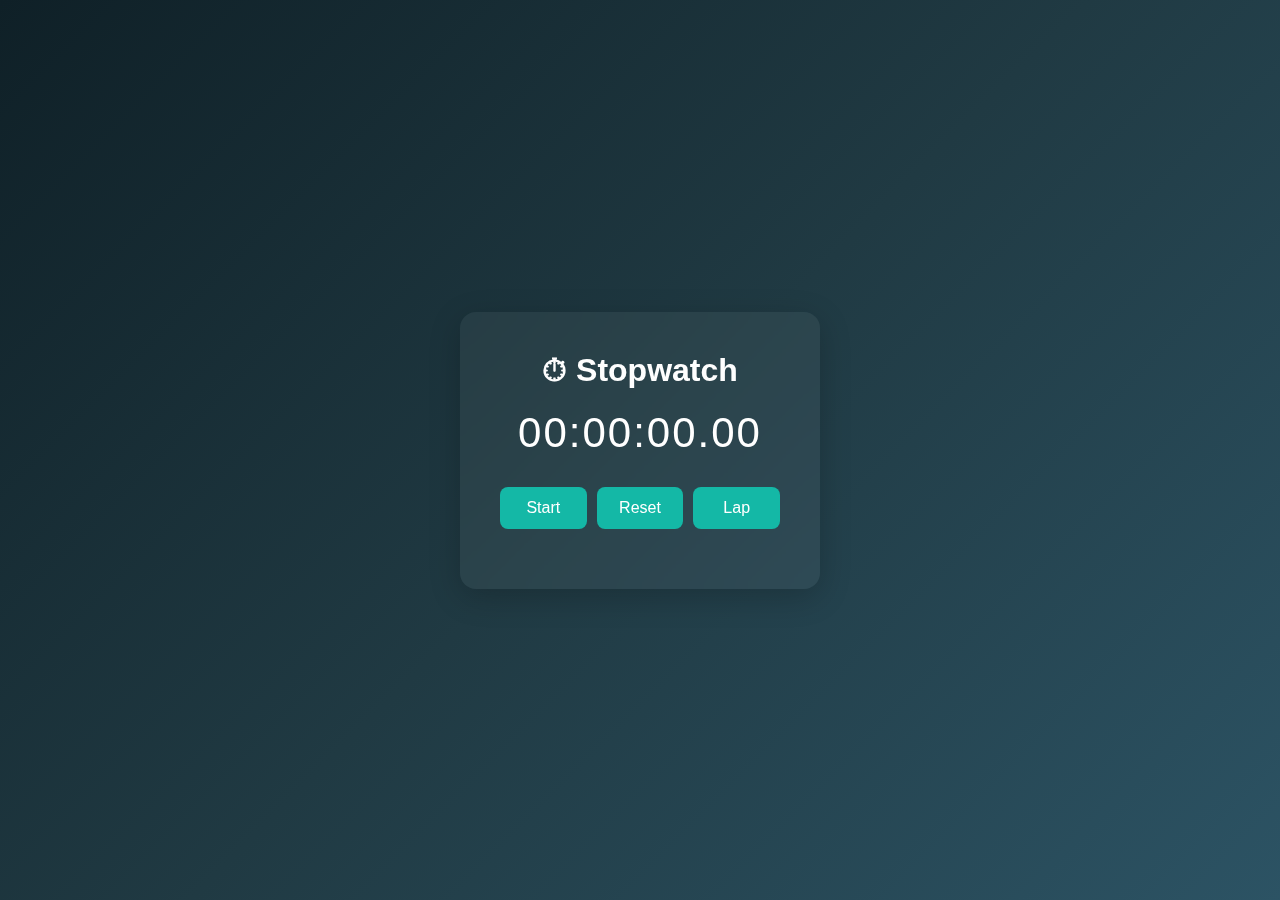
<file: PRODIGY_WD_02/index.html>
<!DOCTYPE html>
<html lang="en">
<head>
  <meta charset="UTF-8" />
  <meta name="viewport" content="width=device-width, initial-scale=1.0"/>
  <title>Stopwatch Web App</title>
  <link rel="stylesheet" href="style.css" />
</head>
<body>
  <div class="stopwatch-container">
    <h1>⏱ Stopwatch</h1>
    <div class="stopwatch">
      <span id="display">00:00:00.00</span>
    </div>
    <div class="controls">
      <button id="startStop" onclick="startStop()">Start</button>
      <button onclick="reset()">Reset</button>
      <button onclick="lap()">Lap</button>
    </div>
    <ul class="lap-times" id="lapTimes"></ul>
  </div>

  <script src="script.js"></script>
</body>
</html>
</file>
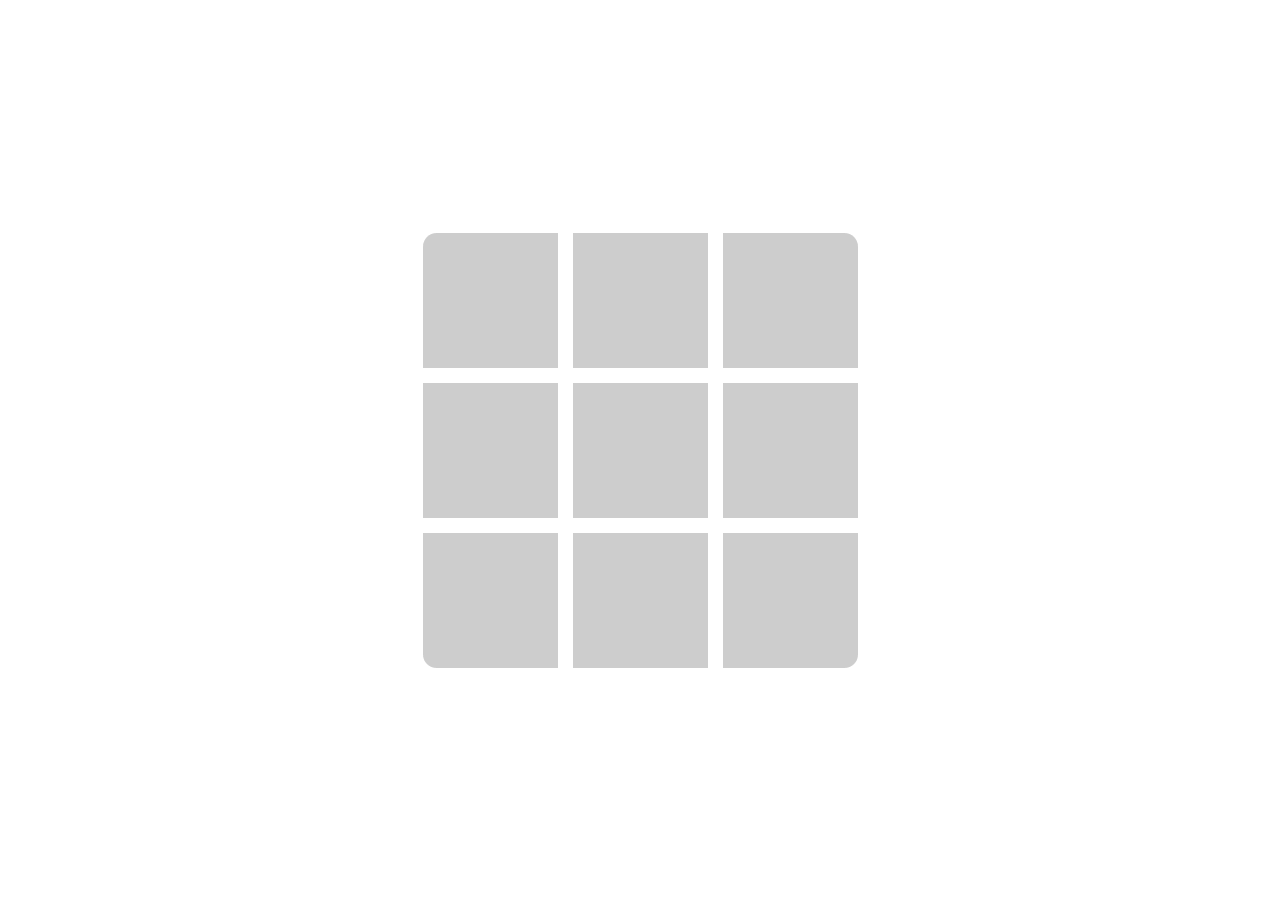
<file: PRODIGY_WD_03/index.html>
<!DOCTYPE html>
<html lang="en">
<head>
  <meta charset="UTF-8">
  <meta name="viewport" content="width=device-width, initial-scale=1">
  <title>Tic Tac Toe</title>
  <link rel="stylesheet" href="style.css">
</head>
<body>
  <!-- Game Board -->
  <div class="center">
    <!-- Hidden Inputs for Each Cell and Turn -->
    <input type="radio" id="cell-0-x" name="cell-0" />
    <input type="radio" id="cell-0-o" name="cell-0" />
    <input type="radio" id="cell-1-x" name="cell-1" />
    <input type="radio" id="cell-1-o" name="cell-1" />
    <input type="radio" id="cell-2-x" name="cell-2" />
    <input type="radio" id="cell-2-o" name="cell-2" />
    <input type="radio" id="cell-3-x" name="cell-3" />
    <input type="radio" id="cell-3-o" name="cell-3" />
    <input type="radio" id="cell-4-x" name="cell-4" />
    <input type="radio" id="cell-4-o" name="cell-4" />
    <input type="radio" id="cell-5-x" name="cell-5" />
    <input type="radio" id="cell-5-o" name="cell-5" />
    <input type="radio" id="cell-6-x" name="cell-6" />
    <input type="radio" id="cell-6-o" name="cell-6" />
    <input type="radio" id="cell-7-x" name="cell-7" />
    <input type="radio" id="cell-7-o" name="cell-7" />
    <input type="radio" id="cell-8-x" name="cell-8" />
    <input type="radio" id="cell-8-o" name="cell-8" />

    <div id="board">
      <!-- Each Tile -->
      <div class="tile" id="tile-0">
        <label for="cell-0-x"></label>
        <label for="cell-0-o"></label>
        <div></div>
      </div>
      <div class="tile" id="tile-1">
        <label for="cell-1-x"></label>
        <label for="cell-1-o"></label>
        <div></div>
      </div>
      <div class="tile" id="tile-2">
        <label for="cell-2-x"></label>
        <label for="cell-2-o"></label>
        <div></div>
      </div>
      <div class="tile" id="tile-3">
        <label for="cell-3-x"></label>
        <label for="cell-3-o"></label>
        <div></div>
      </div>
      <div class="tile" id="tile-4">
        <label for="cell-4-x"></label>
        <label for="cell-4-o"></label>
        <div></div>
      </div>
      <div class="tile" id="tile-5">
        <label for="cell-5-x"></label>
        <label for="cell-5-o"></label>
        <div></div>
      </div>
      <div class="tile" id="tile-6">
        <label for="cell-6-x"></label>
        <label for="cell-6-o"></label>
        <div></div>
      </div>
      <div class="tile" id="tile-7">
        <label for="cell-7-x"></label>
        <label for="cell-7-o"></label>
        <div></div>
      </div>
      <div class="tile" id="tile-8">
        <label for="cell-8-x"></label>
        <label for="cell-8-o"></label>
        <div></div>
      </div>
    </div>

    <!-- End Game Overlay -->
    <div id="end">
      <div class="center" id="message">
        <input type="reset" value="Play Again" onclick="window.location.reload()" />
      </div>
    </div>
  </div>
</body>
</html>
</file>
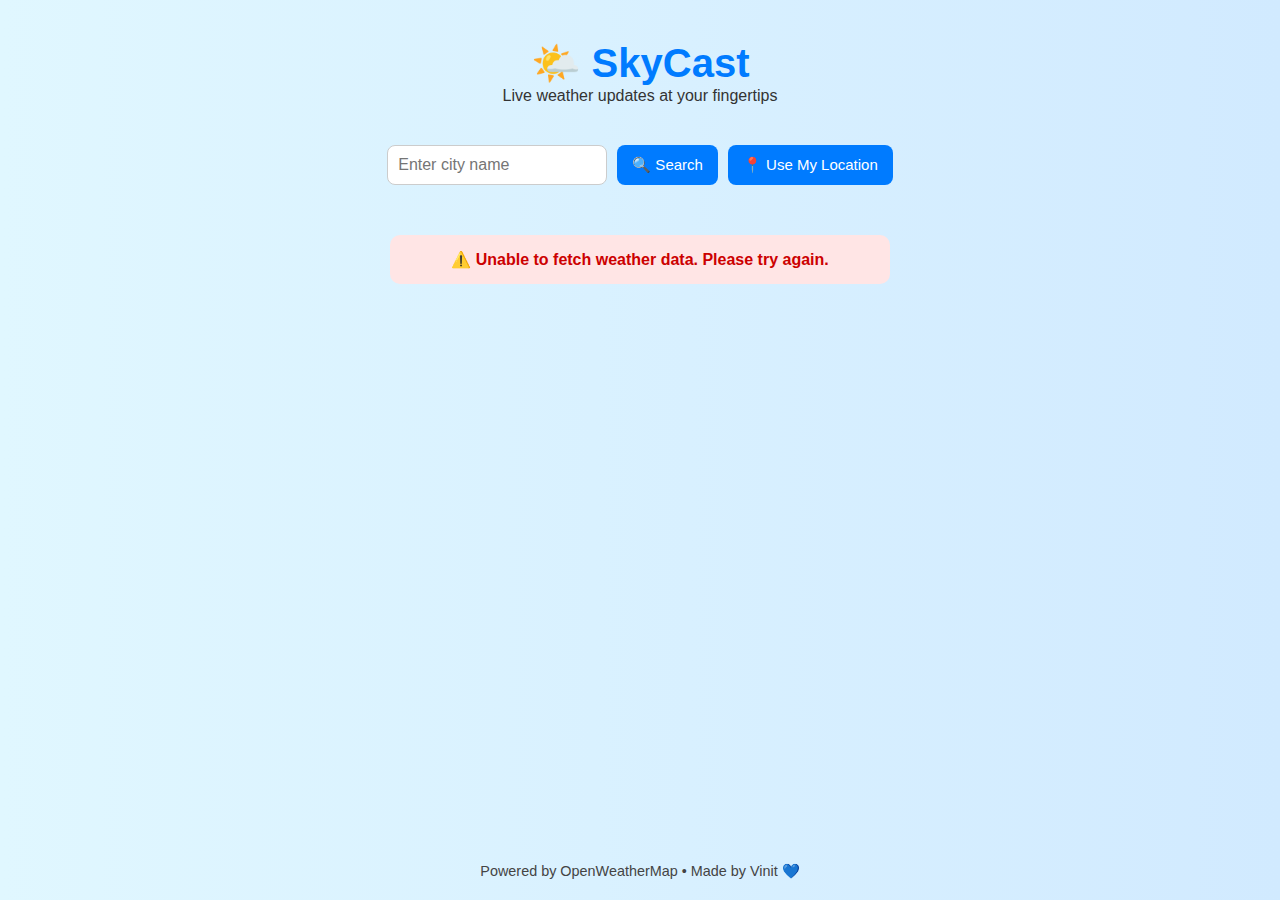
<file: PRODIGY_WD_05/index.html>
<!DOCTYPE html>
<html lang="en">
<head>
  <meta charset="UTF-8" />
  <meta name="viewport" content="width=device-width, initial-scale=1.0"/>
  <title>SkyCast - Weather App</title>
  <link rel="stylesheet" href="style.css"/>
</head>
<body>
  <header>
    <h1>🌤️ SkyCast</h1>
    <p>Live weather updates at your fingertips</p>
  </header>

  <section class="search-bar">
    <input type="text" id="location-input" placeholder="Enter city name">
    <button id="search-btn">🔍 Search</button>
    <button id="location-btn">📍 Use My Location</button>
  </section>

  <section class="weather-section">
    <div id="weather-card" class="hidden">
      <h2 id="city-name">--</h2>
      <p id="weather-description">--</p>
      <div class="details">
        <p><strong>🌡️ Temperature:</strong> <span id="temperature">--</span>°C</p>
        <p><strong>💧 Humidity:</strong> <span id="humidity">--</span>%</p>
        <p><strong>🌬️ Wind Speed:</strong> <span id="wind-speed">--</span> m/s</p>
      </div>
    </div>
    <div id="error-message" class="hidden">
      <p>⚠️ Unable to fetch weather data. Please try again.</p>
    </div>
  </section>

  <footer>
    <p>Powered by OpenWeatherMap • Made by Vinit 💙</p>
  </footer>

  <script src="script.js"></script>
</body>
</html>
</file>
<file: PRODIGY_WD_02/style.css>
* {
  margin: 0;
  padding: 0;
  box-sizing: border-box;
  font-family: 'Segoe UI', Tahoma, Geneva, Verdana, sans-serif;
}

body {
  background: linear-gradient(135deg, #0f2027, #203a43, #2c5364);
  min-height: 100vh;
  display: flex;
  align-items: center;
  justify-content: center;
  color: #fff;
}

.stopwatch-container {
  background: rgba(255, 255, 255, 0.05);
  padding: 40px;
  border-radius: 16px;
  box-shadow: 0 8px 32px rgba(0, 0, 0, 0.2);
  backdrop-filter: blur(10px);
  width: 360px;
  text-align: center;
}

.stopwatch-container h1 {
  margin-bottom: 20px;
  font-size: 32px;
  color: #fefefe;
}

.stopwatch {
  font-size: 42px;
  margin-bottom: 30px;
  letter-spacing: 2px;
}

.controls {
  display: flex;
  justify-content: space-between;
  gap: 10px;
  margin-bottom: 20px;
}

.controls button {
  flex: 1;
  padding: 12px 0;
  background-color: #14b8a6;
  color: white;
  border: none;
  border-radius: 8px;
  font-size: 16px;
  cursor: pointer;
  transition: background 0.3s ease;
}

.controls button:hover {
  background-color: #0d9488;
}

.lap-times {
  list-style: none;
  max-height: 180px;
  overflow-y: auto;
  padding-right: 10px;
}

.lap-times li {
  text-align: left;
  padding: 6px 10px;
  background: rgba(255, 255, 255, 0.08);
  border-radius: 6px;
  margin-bottom: 6px;
  font-size: 15px;
}
</file>
<file: PRODIGY_WD_03/style.css>
@import url('https://fonts.googleapis.com/css?family=Mandali|Raleway:900&display=swap');

input[type="radio"] {
  position: absolute;
  top: -9999em;
}

html, body {
  font-family: Mandali, Arial, sans-serif;
  font-size: 16px;
}

.center {
  position: absolute;
  top: 50%;
  left: 50%;
  transform: translate(-50%, -50%);
}

#board {
  width: 50vmin;
  height: 50vmin;
  display: grid;
  grid-template-columns: 1fr 1fr 1fr;
  grid-template-rows: 1fr 1fr 1fr;
}

.tile {
  margin: 5%;
  position: relative;
}

.tile label,
.tile div {
  display: block;
  height: 100%;
  width: 100%;
  position: absolute;
  top: 0;
  left: 0;
  background: rgba(0, 0, 0, 0.10);
  font-family: Raleway, Courier, 'Courier New', Sans, sans-serif;
  font-weight: bolder;
}

.tile div {
  display: none;
  overflow: hidden;
  text-shadow: 0 1px 6px rgba(0, 0, 0, 0.85);
}

label[for$='-x'] {
  z-index: 1;
}

input:checked ~ #board label[for$='-o'] { z-index: 2; }
input:checked ~ input:checked ~ #board label[for$='-x'] { z-index: 3; }
input:checked ~ input:checked ~ input:checked ~ #board label[for$='-o'] { z-index: 4; }
input:checked ~ input:checked ~ input:checked ~ input:checked ~ #board label[for$='-x'] { z-index: 5; }
input:checked ~ input:checked ~ input:checked ~ input:checked ~ input:checked ~ #board label[for$='-o'] { z-index: 6; }
input:checked ~ input:checked ~ input:checked ~ input:checked ~ input:checked ~ input:checked ~ #board label[for$='-x'] { z-index: 7; }
input:checked ~ input:checked ~ input:checked ~ input:checked ~ input:checked ~ input:checked ~ input:checked ~ #board label[for$='-o'] { z-index: 8; }
input:checked ~ input:checked ~ input:checked ~ input:checked ~ input:checked ~ input:checked ~ input:checked ~ input:checked ~ #board label[for$='-x'] { z-index: 9; }

input[id*='-0-']:checked ~ #board label[for*='-0-'],
input[id*='-1-']:checked ~ #board label[for*='-1-'],
input[id*='-2-']:checked ~ #board label[for*='-2-'],
input[id*='-3-']:checked ~ #board label[for*='-3-'],
input[id*='-4-']:checked ~ #board label[for*='-4-'],
input[id*='-5-']:checked ~ #board label[for*='-5-'],
input[id*='-6-']:checked ~ #board label[for*='-6-'],
input[id*='-7-']:checked ~ #board label[for*='-7-'],
input[id*='-8-']:checked ~ #board label[for*='-8-'] {
  display: none;
}

input[id*='-0-']:checked ~ #board #tile-0 div,
input[id*='-1-']:checked ~ #board #tile-1 div,
input[id*='-2-']:checked ~ #board #tile-2 div,
input[id*='-3-']:checked ~ #board #tile-3 div,
input[id*='-4-']:checked ~ #board #tile-4 div,
input[id*='-5-']:checked ~ #board #tile-5 div,
input[id*='-6-']:checked ~ #board #tile-6 div,
input[id*='-7-']:checked ~ #board #tile-7 div,
input[id*='-8-']:checked ~ #board #tile-8 div {
  display: block;
}

input[id*='-0-x']:checked ~ #board #tile-0 div::before,
input[id*='-1-x']:checked ~ #board #tile-1 div::before,
input[id*='-2-x']:checked ~ #board #tile-2 div::before,
input[id*='-3-x']:checked ~ #board #tile-3 div::before,
input[id*='-4-x']:checked ~ #board #tile-4 div::before,
input[id*='-5-x']:checked ~ #board #tile-5 div::before,
input[id*='-6-x']:checked ~ #board #tile-6 div::before,
input[id*='-7-x']:checked ~ #board #tile-7 div::before,
input[id*='-8-x']:checked ~ #board #tile-8 div::before {
  content: "X";
  background: #004974;
  color: #89dcf6;
}

input[id*='-0-o']:checked ~ #board #tile-0 div::before,
input[id*='-1-o']:checked ~ #board #tile-1 div::before,
input[id*='-2-o']:checked ~ #board #tile-2 div::before,
input[id*='-3-o']:checked ~ #board #tile-3 div::before,
input[id*='-4-o']:checked ~ #board #tile-4 div::before,
input[id*='-5-o']:checked ~ #board #tile-5 div::before,
input[id*='-6-o']:checked ~ #board #tile-6 div::before,
input[id*='-7-o']:checked ~ #board #tile-7 div::before,
input[id*='-8-o']:checked ~ #board #tile-8 div::before {
  content: "O";
  background: #a60011;
  color: #ffc7b5;
}

.tile label:hover {
  cursor: pointer;
  background: rgba(0, 0, 0, 0.25);
}

.tile label::before,
.tile div::before {
  color: #000;
  position: absolute;
  text-align: center;
  top: 50%;
  left: 50%;
  transform: translate(-50%, -50%);
  font-size: 7.5vmin;
  font-weight: bold;
}

.tile div::before {
  padding: 100%;
}

.tile label[for$='-o']:hover::before { content: "O"; }
.tile label[for$='-x']:hover::before { content: "X"; }

#tile-0 { grid-column: 1; grid-row: 1; }
#tile-0 label, #tile-0 div { border-radius: 10% 0 0 0; }

#tile-1 { grid-column: 2; grid-row: 1; }

#tile-2 { grid-column: 3; grid-row: 1; }
#tile-2 label, #tile-2 div { border-radius: 0 10% 0 0; }

#tile-3 { grid-column: 1; grid-row: 2; }
#tile-4 { grid-column: 2; grid-row: 2; }
#tile-5 { grid-column: 3; grid-row: 2; }

#tile-6 { grid-column: 1; grid-row: 3; }
#tile-6 label, #tile-6 div { border-radius: 0 0 0 10%; }

#tile-7 { grid-column: 2; grid-row: 3; }

#tile-8 { grid-column: 3; grid-row: 3; }
#tile-8 label, #tile-8 div { border-radius: 0 0 10% 0; }

#end {
  background: rgba(255, 255, 255, 0.85);
  position: fixed;
  top: 0;
  left: 0;
  right: 0;
  bottom: 0;
  display: none;
}

#message {
  text-align: center;
  font-size: 2rem;
  line-height: 2.2rem;
  font-weight: bold;
}

#message::before { content: "Tied game!"; }

#message input {
  background: #000;
  color: #fff;
  font-size: 1rem;
  padding: 0.5rem 1.75rem;
  margin: auto auto;
  margin-top: 2rem;
}

input:checked ~ input:checked ~ input:checked ~ input:checked ~ input:checked ~ input:checked ~ input:checked ~ input:checked ~ input:checked ~ #end,
#cell-0-x:checked ~ #cell-1-x:checked ~ #cell-2-x:checked ~ #end,
#cell-3-x:checked ~ #cell-4-x:checked ~ #cell-5-x:checked ~ #end,
#cell-6-x:checked ~ #cell-7-x:checked ~ #cell-8-x:checked ~ #end,
#cell-0-x:checked ~ #cell-3-x:checked ~ #cell-6-x:checked ~ #end,
#cell-1-x:checked ~ #cell-4-x:checked ~ #cell-7-x:checked ~ #end,
#cell-2-x:checked ~ #cell-5-x:checked ~ #cell-8-x:checked ~ #end,
#cell-0-x:checked ~ #cell-4-x:checked ~ #cell-8-x:checked ~ #end,
#cell-2-x:checked ~ #cell-4-x:checked ~ #cell-6-x:checked ~ #end,
#cell-0-o:checked ~ #cell-1-o:checked ~ #cell-2-o:checked ~ #end,
#cell-3-o:checked ~ #cell-4-o:checked ~ #cell-5-o:checked ~ #end,
#cell-6-o:checked ~ #cell-7-o:checked ~ #cell-8-o:checked ~ #end,
#cell-0-o:checked ~ #cell-3-o:checked ~ #cell-6-o:checked ~ #end,
#cell-1-o:checked ~ #cell-4-o:checked ~ #cell-7-o:checked ~ #end,
#cell-2-o:checked ~ #cell-5-o:checked ~ #cell-8-o:checked ~ #end,
#cell-0-o:checked ~ #cell-4-o:checked ~ #cell-8-o:checked ~ #end,
#cell-2-o:checked ~ #cell-4-o:checked ~ #cell-6-o:checked ~ #end {
  display: block;
}

#cell-0-x:checked ~ #cell-1-x:checked ~ #cell-2-x:checked ~ #end #message::before,
#cell-3-x:checked ~ #cell-4-x:checked ~ #cell-5-x:checked ~ #end #message::before,
#cell-6-x:checked ~ #cell-7-x:checked ~ #cell-8-x:checked ~ #end #message::before,
#cell-0-x:checked ~ #cell-3-x:checked ~ #cell-6-x:checked ~ #end #message::before,
#cell-1-x:checked ~ #cell-4-x:checked ~ #cell-7-x:checked ~ #end #message::before,
#cell-2-x:checked ~ #cell-5-x:checked ~ #cell-8-x:checked ~ #end #message::before,
#cell-0-x:checked ~ #cell-4-x:checked ~ #cell-8-x:checked ~ #end #message::before,
#cell-2-x:checked ~ #cell-4-x:checked ~ #cell-6-x:checked ~ #end #message::before {
  content: "Player 1 won!";
}

#cell-0-o:checked ~ #cell-1-o:checked ~ #cell-2-o:checked ~ #end #message::before,
#cell-3-o:checked ~ #cell-4-o:checked ~ #cell-5-o:checked ~ #end #message::before,
#cell-6-o:checked ~ #cell-7-o:checked ~ #cell-8-o:checked ~ #end #message::before,
#cell-0-o:checked ~ #cell-3-o:checked ~ #cell-6-o:checked ~ #end #message::before,
#cell-1-o:checked ~ #cell-4-o:checked ~ #cell-7-o:checked ~ #end #message::before,
#cell-2-o:checked ~ #cell-5-o:checked ~ #cell-8-o:checked ~ #end #message::before,
#cell-0-o:checked ~ #cell-4-o:checked ~ #cell-8-o:checked ~ #end #message::before,
#cell-2-o:checked ~ #cell-4-o:checked ~ #cell-6-o:checked ~ #end #message::before {
  content: "Player 2 won!";
}
</file>
<file: PRODIGY_WD_05/style.css>
* {
  margin: 0;
  padding: 0;
  box-sizing: border-box;
  font-family: 'Segoe UI', sans-serif;
}

body {
  background: linear-gradient(to right, #e0f7ff, #d1eaff);
  min-height: 100vh;
  display: flex;
  flex-direction: column;
  align-items: center;
}

header {
  text-align: center;
  margin: 40px 0 20px;
}

header h1 {
  font-size: 2.5rem;
  color: #007bff;
}

header p {
  color: #333;
}

.search-bar {
  display: flex;
  gap: 10px;
  margin: 20px 0;
}

.search-bar input {
  padding: 10px;
  width: 220px;
  border-radius: 8px;
  border: 1px solid #ccc;
  font-size: 16px;
}

.search-bar button {
  padding: 10px 15px;
  font-size: 15px;
  border: none;
  border-radius: 8px;
  background-color: #007bff;
  color: white;
  cursor: pointer;
  transition: background 0.3s;
}

.search-bar button:hover {
  background-color: #0056b3;
}

.weather-section {
  margin-top: 30px;
  width: 90%;
  max-width: 500px;
}

#weather-card {
  background-color: white;
  padding: 20px;
  border-radius: 15px;
  box-shadow: 0 5px 20px rgba(0, 0, 0, 0.1);
  text-align: center;
}

.details p {
  font-size: 1.1rem;
  margin: 10px 0;
}

#error-message {
  background-color: #ffe5e5;
  color: #c00;
  padding: 15px;
  border-radius: 10px;
  text-align: center;
  font-weight: bold;
}

.hidden {
  display: none;
}

footer {
  margin-top: auto;
  padding: 20px;
  font-size: 0.9rem;
  color: #444;
}
</file>
